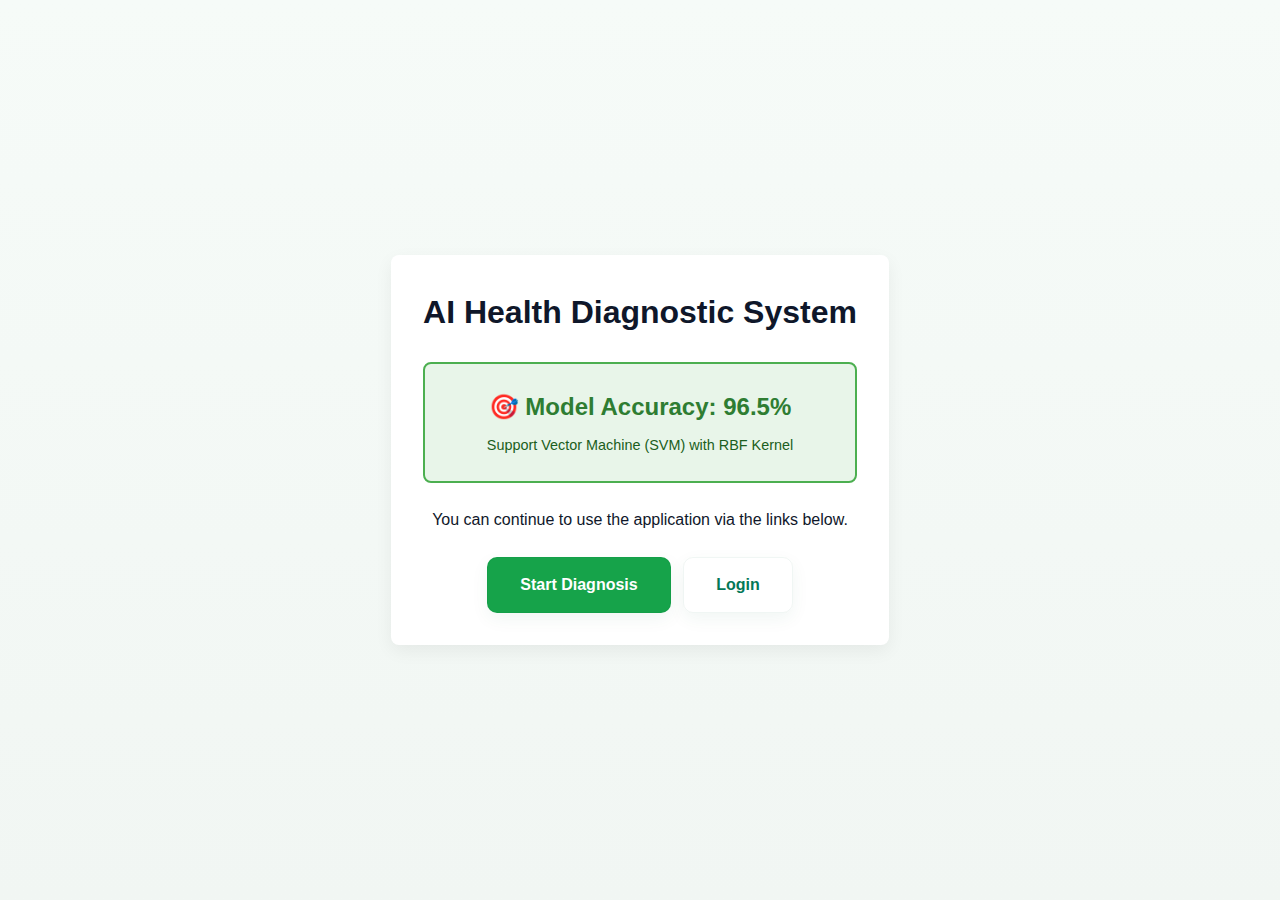
<file: Diagno-AI/frontend/index.html>
<!DOCTYPE html>
<html lang="en">

<head>
    <meta charset="utf-8" />
    <meta name="viewport" content="width=device-width,initial-scale=1" />
    <title>Page Removed</title>
    <link rel="stylesheet" href="assets/css/style.css">
    <style>
        body {
            display: flex;
            align-items: center;
            justify-content: center;
            height: 100vh;
            font-family: Arial, Helvetica, sans-serif
        }

        .box {
            max-width: 720px;
            text-align: center;
            padding: 2rem;
            border-radius: 8px;
            background: #fff;
            box-shadow: 0 6px 18px rgba(0, 0, 0, 0.06)
        }
    </style>
</head>

<body>
    <div class="box">
        <h1>AI Health Diagnostic System</h1>
        <div
            style="background: #e8f5e9; border: 2px solid #4caf50; padding: 1.5rem; border-radius: 8px; margin: 1.5rem 0;">
            <h2 style="color: #2e7d32; margin: 0;">🎯 Model Accuracy: 96.5%</h2>
            <p style="color: #1b5e20; margin: 0.5rem 0 0 0; font-size: 0.9rem;">Support Vector Machine (SVM) with RBF
                Kernel</p>
        </div>
        <p>You can continue to use the application via the links below.</p>
        <div style="margin-top: 1.5rem;">
            <a href="diagnosis.html" class="btn btn-primary" style="margin-right: 0.5rem;">Start Diagnosis</a>
            <a href="login.html" class="btn btn-secondary">Login</a>
        </div>
    </div>
</body>

</html>
</file>
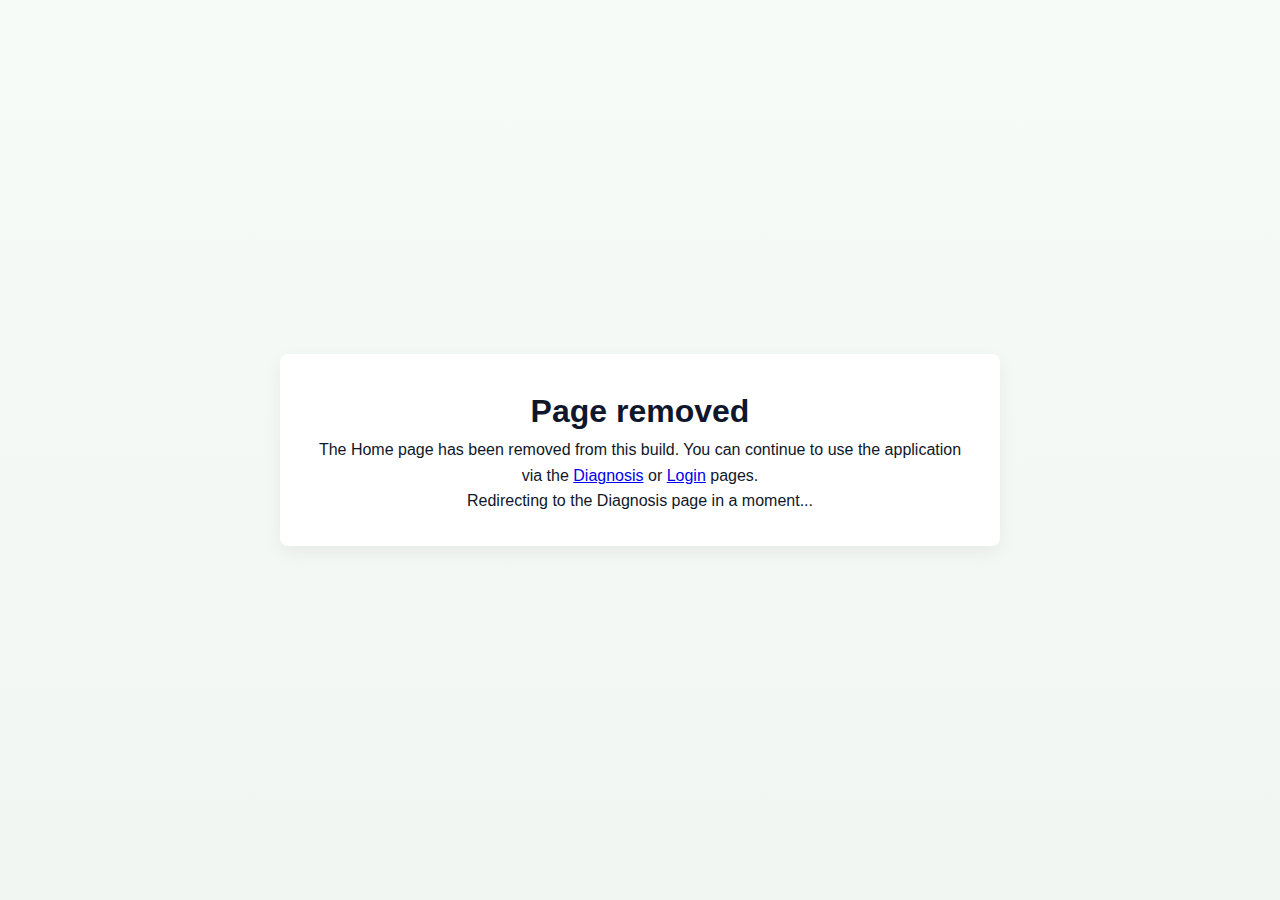
<file: Project_Version01(Prototype Submission)/frontend/index.html>
<!DOCTYPE html>
<html lang="en">

<head>
    <meta charset="utf-8" />
    <meta name="viewport" content="width=device-width,initial-scale=1" />
    <title>Page Removed</title>
    <link rel="stylesheet" href="assets/css/style.css">
    <style>
        body {
            display: flex;
            align-items: center;
            justify-content: center;
            height: 100vh;
            font-family: Arial, Helvetica, sans-serif
        }

        .box {
            max-width: 720px;
            text-align: center;
            padding: 2rem;
            border-radius: 8px;
            background: #fff;
            box-shadow: 0 6px 18px rgba(0, 0, 0, 0.06)
        }
    </style>
</head>

<body>
    <div class="box">
        <h1>Page removed</h1>
        <p>The Home page has been removed from this build. You can continue to use the application via the <a
                href="diagnosis.html">Diagnosis</a> or <a href="login.html">Login</a> pages.</p>
        <p>Redirecting to the Diagnosis page in a moment...</p>
    </div>
    <script>setTimeout(() => { window.location.href = 'diagnosis.html' }, 2000)</script>
</body>

</html>
</file>
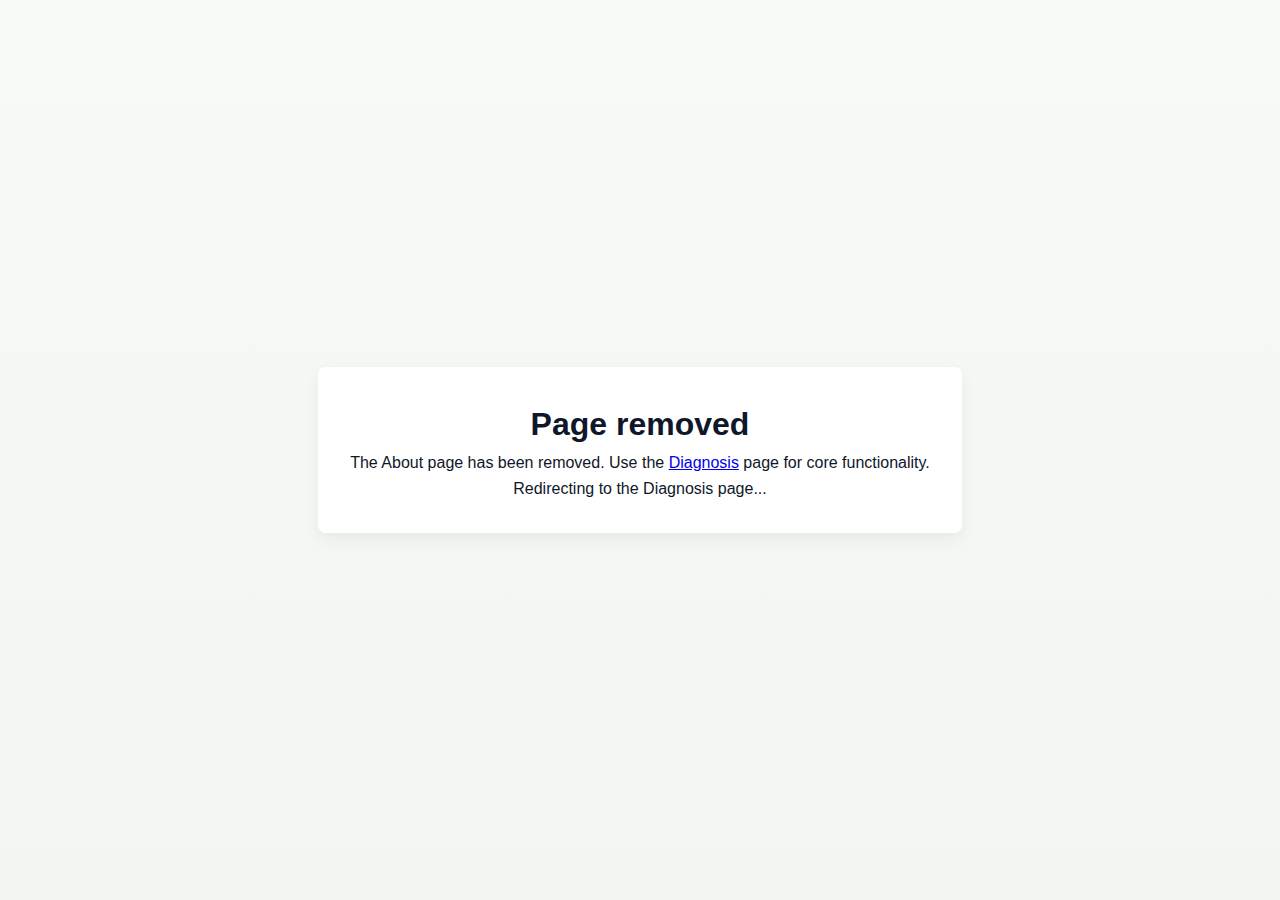
<file: Diagno-AI/frontend/about.html>
<!DOCTYPE html>
<html lang="en">

<head>
    <meta charset="utf-8" />
    <meta name="viewport" content="width=device-width,initial-scale=1" />
    <title>Page Removed</title>
    <link rel="stylesheet" href="assets/css/style.css">
    <link href="https://fonts.googleapis.com/css2?family=Inter:wght@300;400;600;700&display=swap" rel="stylesheet">
    <style>
        body {
            display: flex;
            align-items: center;
            justify-content: center;
            height: 100vh;
            font-family: Arial, Helvetica, sans-serif
        }

        .box {
            max-width: 720px;
            text-align: center;
            padding: 2rem;
            border-radius: 8px;
            background: #fff;
            box-shadow: 0 6px 18px rgba(0, 0, 0, 0.06)
        }
    </style>
</head>

<body>
    <div class="box">
        <h1>Page removed</h1>
        <p>The About page has been removed. Use the <a href="diagnosis.html">Diagnosis</a> page for core functionality.
        </p>
        <p>Redirecting to the Diagnosis page...</p>
    </div>
    <script>setTimeout(() => { window.location.href = 'diagnosis.html' }, 1500)</script>
</body>

</html>
</file>
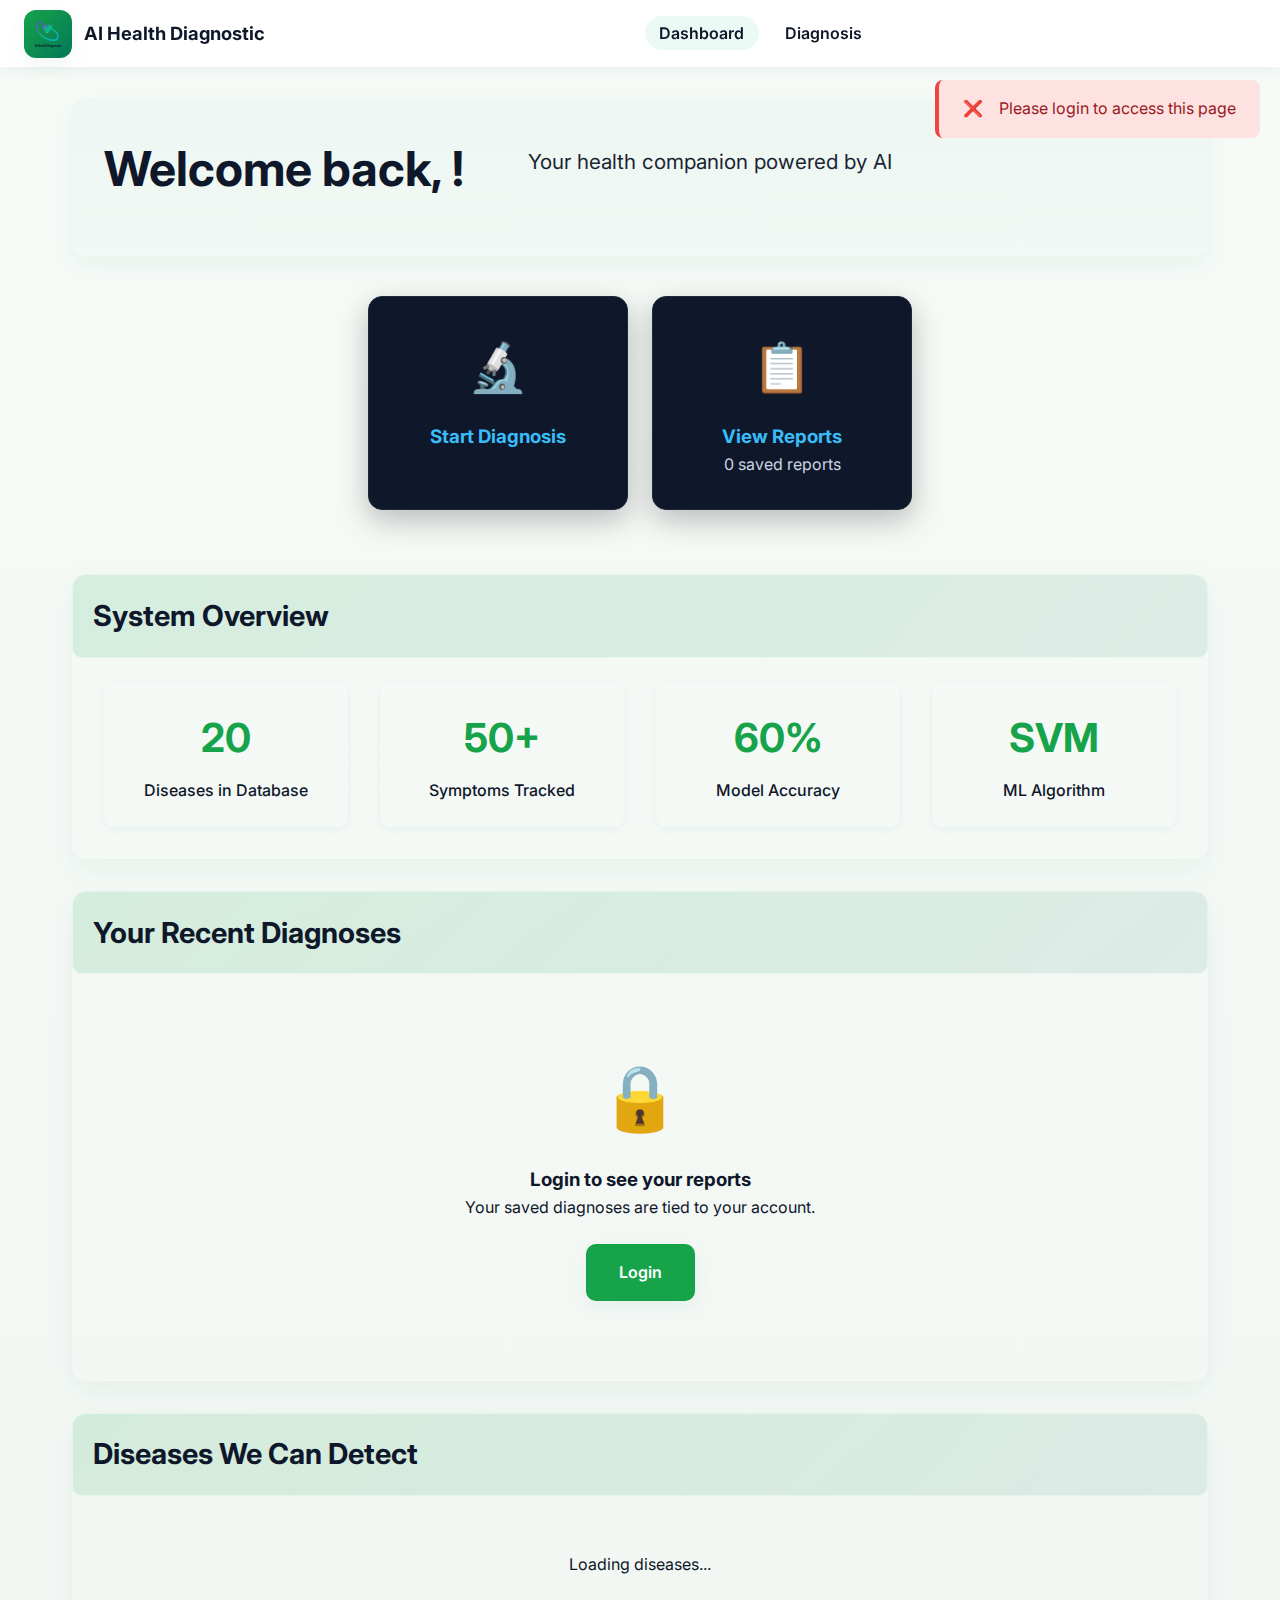
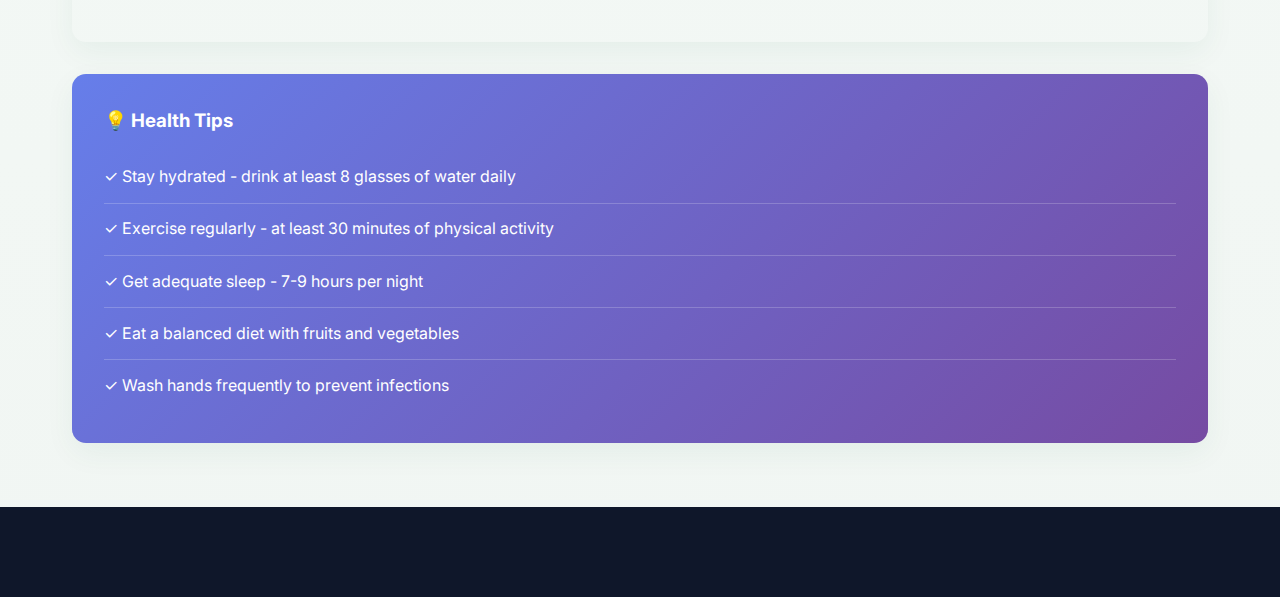
<file: Diagno-AI/frontend/dashboard.html>
<!DOCTYPE html>
<html lang="en">

<head>
    <meta charset="UTF-8">
    <meta name="viewport" content="width=device-width, initial-scale=1.0">
    <title>Dashboard - AI Health Diagnostic</title>
    <link rel="stylesheet" href="assets/css/style.css">
    <link href="https://fonts.googleapis.com/css2?family=Inter:wght@300;400;600;700&display=swap" rel="stylesheet">
</head>

<body>
    <header>
        <nav>
            <div class="logo">
                <div class="logo-with-img">
                    <img src="assets/img/brand-logo.svg" alt="AI Health Diagnostic" class="site-logo-img"
                        onerror="this.style.display='none'" />
                </div>
                <span>AI Health Diagnostic</span>
            </div>
            <ul class="nav-links">
                <li><a href="dashboard.html" class="active">Dashboard</a></li>
                <li><a href="diagnosis.html">Diagnosis</a></li>
            </ul>
            <div id="userInfo"></div>
        </nav>
    </header>

    <div class="container">
        <div class="hero" style="padding: 2rem;">
            <h1> Welcome back, <span id="userName"></span>!</h1>
            <br>
            <p>Your health companion powered by AI</p>
        </div>

        <!-- Quick Actions -->
        <div class="grid grid-3"
            style="margin-top: 2rem; display: flex; justify-content: center; gap: 1.5rem; flex-wrap: wrap;">
            <a href="diagnosis.html" class="card"
                style="text-decoration: none; text-align: center; cursor: pointer; min-width: 260px; background: #0f172a; color: #f8fafc; border: 1px solid #1f2937; box-shadow: 0 10px 30px rgba(0,0,0,0.25);">
                <div style="font-size: 3rem; margin-bottom: 1rem;">🔬</div>
                <h3 style="color: #38bdf8;">Start Diagnosis</h3>
            </a>

            <a href="reports.html" class="card"
                style="display: block; text-align: center; cursor: pointer; min-width: 260px; background: #0f172a; color: #f8fafc; border: 1px solid #1f2937; box-shadow: 0 10px 30px rgba(0,0,0,0.25); text-decoration: none;">
                <div style="font-size: 3rem; margin-bottom: 1rem;">📋</div>
                <h3 style="color: #38bdf8;">View Reports</h3>
                <p style="color: #cbd5e1;"><span id="reportCount">0</span> saved reports</p>
            </a>


        </div>

        <!-- System Statistics -->
        <div class="card" style="margin-top: 2rem;">
            <div class="card-header">
                <h2>System Overview</h2>
            </div>
            <div class="stats">
                <div class="stat-card">
                    <h3 id="dashTotalDiseases">20</h3>
                    <p>Diseases in Database</p>
                </div>
                <div class="stat-card">
                    <h3 id="dashTotalSymptoms">50+</h3>
                    <p>Symptoms Tracked</p>
                </div>
                <div class="stat-card">
                    <h3 id="dashAccuracy">60%</h3>
                    <p>Model Accuracy</p>
                </div>
                <div class="stat-card">
                    <h3>SVM</h3>
                    <p>ML Algorithm</p>
                </div>
            </div>
        </div>

        <!-- Recent Reports -->
        <div class="card" style="margin-top: 2rem;">
            <div class="card-header">
                <h2>Your Recent Diagnoses</h2>
            </div>
            <div id="recentReports">
                <p style="text-align: center; padding: 2rem; color: var(--gray);">
                    Loading reports...
                </p>
            </div>
        </div>

        <!-- Available Diseases -->
        <div class="card" style="margin-top: 2rem;">
            <div class="card-header">
                <h2> Diseases We Can Detect</h2>
            </div>
            <div id="diseasesList">
                <p style="text-align: center; padding: 2rem; color: var(--gray);">
                    Loading diseases...
                </p>
            </div>
        </div>

        <!-- Quick Tips -->
        <div class="card"
            style="margin-top: 2rem; background: linear-gradient(135deg, #667eea 0%, #764ba2 100%); color: white;">
            <h3 style="margin-bottom: 1rem;">💡 Health Tips</h3>
            <ul style="list-style: none; padding: 0;">
                <li style="padding: 0.8rem 0; border-bottom: 1px solid rgba(255,255,255,0.2);">
                    ✓ Stay hydrated - drink at least 8 glasses of water daily
                </li>
                <li style="padding: 0.8rem 0; border-bottom: 1px solid rgba(255,255,255,0.2);">
                    ✓ Exercise regularly - at least 30 minutes of physical activity
                </li>
                <li style="padding: 0.8rem 0; border-bottom: 1px solid rgba(255,255,255,0.2);">
                    ✓ Get adequate sleep - 7-9 hours per night
                </li>
                <li style="padding: 0.8rem 0; border-bottom: 1px solid rgba(255,255,255,0.2);">
                    ✓ Eat a balanced diet with fruits and vegetables
                </li>
                <li style="padding: 0.8rem 0;">
                    ✓ Wash hands frequently to prevent infections
                </li>
            </ul>
        </div>
    </div>

    <footer>
        <p>&copy; 2025 AI Health Diagnostic - AI Health Diagnosis System</p>
    </footer>

    <script src="assets/js/app.js"></script>
    <script>
        // Display user name
        const user = getUser();
        if (user) {
            document.getElementById('userName').textContent = user.fullname || user.username;
        }

        // Load system metrics
        async function loadMetrics() {
            const metrics = await apiRequest('/get-metrics');
            if (metrics.success) {
                const m = metrics.metrics;
                document.getElementById('dashTotalDiseases').textContent = m.total_diseases;
                document.getElementById('dashTotalSymptoms').textContent = m.total_symptoms + '+';
                document.getElementById('dashAccuracy').textContent = (m.accuracy * 100).toFixed(1) + '%';
            }
        }

        // Load user reports
        async function loadReports() {
            const reportsDiv = document.getElementById('recentReports');
            const result = await apiRequest('/get-reports', 'GET', null, true);

            if (!result.success) {
                document.getElementById('reportCount').textContent = '0';
                reportsDiv.innerHTML = `
                    <div style="text-align: center; padding: 3rem;">
                        <div style="font-size: 4rem; margin-bottom: 1rem;">🔒</div>
                        <h3 style="color: var(--gray);">Login to see your reports</h3>
                        <p style="color: var(--gray); margin-bottom: 1.5rem;">Your saved diagnoses are tied to your account.</p>
                        <a href="login.html" class="btn btn-primary">Login</a>
                    </div>
                `;
                return;
            }

            if (result.reports.length > 0) {
                document.getElementById('reportCount').textContent = result.total;

                let html = '<table><thead><tr><th>Date</th><th>Disease</th><th>Symptoms</th><th>Confidence</th></tr></thead><tbody>';

                result.reports.slice(-5).reverse().forEach(report => {
                    html += `
                        <tr>
                            <td>${formatDate(report.timestamp)}</td>
                            <td><strong>${report.prediction}</strong></td>
                            <td>${report.symptoms.slice(0, 3).map(s => formatSymptomName(s)).join(', ')}${report.symptoms.length > 3 ? '...' : ''}</td>
                            <td><span class="badge badge-success">${report.confidence}%</span></td>
                        </tr>
                    `;
                });

                html += '</tbody></table>';
                reportsDiv.innerHTML = html;
            } else {
                document.getElementById('reportCount').textContent = '0';
                reportsDiv.innerHTML = `
                    <div style="text-align: center; padding: 3rem;">
                        <div style="font-size: 4rem; margin-bottom: 1rem;">📋</div>
                        <h3 style="color: var(--gray);">No Reports Yet</h3>
                        <p style="color: var(--gray); margin-bottom: 1.5rem;">Start your first diagnosis to see reports here</p>
                        <a href="diagnosis.html" class="btn btn-primary">Start Diagnosis</a>
                    </div>
                `;
            }
        }

        // Load diseases
        async function loadDiseases() {
            const result = await apiRequest('/get-diseases');
            const diseasesDiv = document.getElementById('diseasesList');

            if (result.success) {
                let html = '<div class="grid grid-3">';
                result.diseases.forEach(disease => {
                    const severityColor = getSeverityColor(disease.severity);
                    html += `
                        <div style="padding: 1rem; background: var(--light); border-radius: 8px; border-left: 4px solid ${severityColor};">
                            <h4 style="color: var(--primary-color); margin-bottom: 0.5rem;">${disease.name}</h4>
                            <p style="color: var(--gray); font-size: 0.9rem; margin-bottom: 0.5rem;">${disease.description.substring(0, 80)}...</p>
                            <span class="badge" style="background: ${severityColor}20; color: ${severityColor};">${disease.severity}</span>
                        </div>
                    `;
                });
                html += '</div>';
                diseasesDiv.innerHTML = html;
            }
        }

        // Load all data
        loadMetrics();
        loadReports();
        loadDiseases();
    </script>
</body>

</html>
</file>
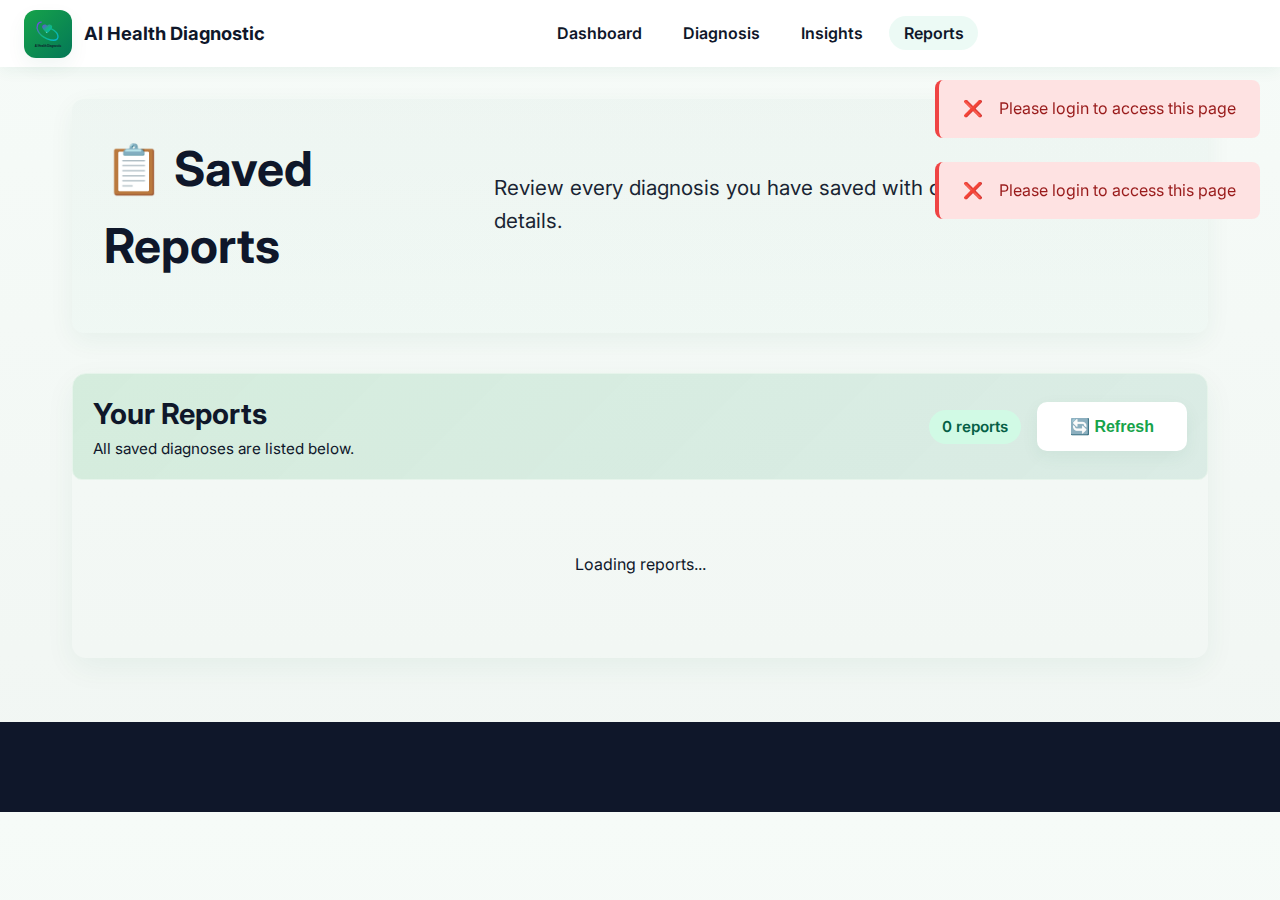
<file: Diagno-AI/frontend/reports.html>
<!DOCTYPE html>
<html lang="en">

<head>
    <meta charset="UTF-8">
    <meta name="viewport" content="width=device-width, initial-scale=1.0">
    <title>Reports - AI Health Diagnostic</title>
    <link rel="stylesheet" href="assets/css/style.css">
    <link href="https://fonts.googleapis.com/css2?family=Inter:wght@300;400;600;700&display=swap" rel="stylesheet">
</head>

<body>
    <header>
        <nav>
            <div class="logo">
                <div class="logo-with-img">
                    <img src="assets/img/brand-logo.svg" alt="AI Health Diagnostic" class="site-logo-img"
                        onerror="this.style.display='none'" />
                </div>
                <span>AI Health Diagnostic</span>
            </div>
            <ul class="nav-links">
                <li><a href="dashboard.html">Dashboard</a></li>
                <li><a href="diagnosis.html">Diagnosis</a></li>
                <li><a href="insights.html">Insights</a></li>
                <li><a href="reports.html" class="active">Reports</a></li>
            </ul>
            <div id="userInfo"></div>
        </nav>
    </header>

    <div class="container">
        <div class="hero" style="padding: 2rem;">
            <h1>📋 Saved Reports</h1>
            <p style="color: var(--gray); margin-top: 0.5rem;">Review every diagnosis you have saved with confidence and
                symptom details.</p>
        </div>

        <div class="card" style="margin-top: 1.5rem;">
            <div class="card-header" style="display: flex; justify-content: space-between; align-items: center;">
                <div>
                    <h2>Your Reports</h2>
                    <p style="color: var(--gray); font-size: 0.95rem;">All saved diagnoses are listed below.</p>
                </div>
                <div>
                    <span class="badge badge-success" id="reportTotal" style="font-size: 0.95rem;">0 reports</span>
                    <button class="btn" style="margin-left: 0.75rem;" onclick="loadReportsPage()">🔄 Refresh</button>
                </div>
            </div>
            <div id="reportsContainer" style="padding: 1rem 1.5rem;">
                <p style="text-align: center; padding: 2rem; color: var(--gray);">Loading reports...</p>
            </div>
        </div>
    </div>

    <footer>
        <p>&copy; 2025 AI Health Diagnostic - AI Health Diagnosis System</p>
    </footer>

    <script src="assets/js/app.js"></script>
    <script>
        async function loadReportsPage() {
            const container = document.getElementById('reportsContainer');
            if (!container) return;

            container.innerHTML = '<div style="text-align:center; padding: 2rem; color: var(--gray);"><div class="spinner"></div></div>';

            const result = await apiRequest('/get-reports', 'GET', null, true);

            if (!result.success) {
                container.innerHTML = `
					<div style="text-align: center; padding: 2rem;">
						<p style="color: var(--gray);">Unable to load reports. Please ensure you are logged in.</p>
						<a href="login.html" class="btn btn-primary">Login</a>
					</div>
				`;
                return;
            }

            const reports = result.reports || [];
            const totalEl = document.getElementById('reportTotal');
            if (totalEl) totalEl.textContent = `${reports.length} report${reports.length === 1 ? '' : 's'}`;

            if (reports.length === 0) {
                container.innerHTML = `
					<div style="text-align: center; padding: 2.5rem;">
						<div style="font-size: 3rem; margin-bottom: 1rem;">📂</div>
						<h3 style="color: var(--gray);">No saved reports yet</h3>
						<p style="color: var(--gray); margin-top: 0.5rem;">Run a diagnosis to see it listed here.</p>
						<a href="diagnosis.html" class="btn btn-primary" style="margin-top: 1rem;">Start Diagnosis</a>
					</div>
				`;
                return;
            }

            // Show newest first
            const sorted = [...reports].sort((a, b) => new Date(b.timestamp) - new Date(a.timestamp));

            let html = `
				<div style="overflow-x: auto;">
					<table>
						<thead>
							<tr>
								<th>Date</th>
								<th>Disease</th>
								<th>Confidence</th>
								<th>Symptoms</th>
							</tr>
						</thead>
						<tbody>
			`;

            sorted.forEach(report => {
                const displaySymptoms = (report.symptoms || []).map(s => formatSymptomName(s)).join(', ');
                html += `
					<tr>
						<td>${formatDate(report.timestamp)}</td>
						<td><strong>${report.prediction}</strong></td>
						<td><span class="badge badge-success">${report.confidence}%</span></td>
						<td style="min-width: 220px;">${displaySymptoms}</td>
					</tr>
				`;
            });

            html += `
						</tbody>
					</table>
				</div>
			`;

            container.innerHTML = html;
        }

        document.addEventListener('DOMContentLoaded', () => {
            if (!checkAuth()) return;
            updateNavigation();
            loadReportsPage();
        });
    </script>
</body>

</html>
</file>
<file: Diagno-AI/frontend/assets/css/style.css>
/* Global Styles */
* {
    margin: 0;
    padding: 0;
    box-sizing: border-box;
}

:root {
    /* Updated theme: green SaaS dashboard palette (matches provided mock) */
    --primary-color: #16A34A;
    /* emerald-600 */
    --primary-2: #047857;
    /* emerald-700 */
    --accent-color: #10B981;
    /* emerald accent */
    --secondary-color: #059669;
    /* darker accent */
    --danger-color: #EF4444;
    --warning-color: #F59E0B;
    --dark: #0F172A;
    --light: #F7FBF8;
    /* soft very-light greenish */
    --panel: #FFFFFF;
    --muted: #6B7280;
    --border: #E6F4EB;
    --shadow: rgba(6, 95, 70, 0.06);
}

body {
    font-family: 'Inter', ui-sans-serif, system-ui, -apple-system, 'Segoe UI', Roboto, 'Helvetica Neue', Arial;
    line-height: 1.6;
    color: var(--dark);
    background: linear-gradient(180deg, #F6FBF8 0%, #F1F6F3 100%);
}

/* Header & Navigation */
header {
    background: var(--panel);
    color: var(--dark);
    padding: 0.6rem 0;
    box-shadow: 0 4px 14px var(--shadow);
    position: sticky;
    top: 0;
    z-index: 1000;
}

nav {
    max-width: 1300px;
    margin: 0 auto;
    display: flex;
    justify-content: space-between;
    align-items: center;
    padding: 0 1.5rem;
}

.logo {
    font-size: 1.15rem;
    font-weight: 700;
    display: flex;
    align-items: center;
    gap: 0.75rem;
}

.logo-icon {
    width: 44px;
    height: 44px;
    display: inline-flex;
    align-items: center;
    justify-content: center;
    background: transparent;
    color: var(--primary-2);
    border-radius: 8px;
    font-size: 1.1rem;
}

/* Logo with image and theme background */
.logo-with-img {
    width: 48px;
    height: 48px;
    border-radius: 12px;
    display: inline-flex;
    align-items: center;
    justify-content: center;
    background: linear-gradient(135deg, var(--primary-color), var(--primary-2));
    box-shadow: 0 8px 20px rgba(6, 95, 70, 0.06);
}

.logo-with-img img.site-logo-img {
    width: 34px;
    height: 34px;
    object-fit: contain;
    display: block;
    border-radius: 6px;
    background: transparent;
}

.nav-links {
    display: flex;
    gap: 0.75rem;
    list-style: none;
    align-items: center;
}

.nav-links a {
    color: var(--dark);
    text-decoration: none;
    font-weight: 600;
    padding: 0.45rem 0.9rem;
    border-radius: 999px;
    background: transparent;
}

.nav-links a:hover {
    background: rgba(6, 95, 70, 0.06);
}

.nav-links .active {
    background: rgba(16, 185, 129, 0.08);
}

.user-info {
    display: flex;
    gap: 0.75rem;
    align-items: center;
}

.user-avatar {
    box-shadow: 0 4px 14px rgba(0, 0, 0, 0.08);
}

/* Container */
.container {
    max-width: 1200px;
    margin: 2rem auto;
    padding: 0 2rem;
}

/* Hero Section */
.hero {
    display: flex;
    align-items: center;
    gap: 2rem;
    padding: 3.5rem 2rem;
    background: linear-gradient(180deg, rgba(6, 95, 70, 0.03), rgba(16, 185, 129, 0.02));
    color: var(--dark);
    border-radius: 12px;
    margin-bottom: 2.5rem;
    box-shadow: 0 8px 26px var(--shadow);
}

.hero h1 {
    font-size: 3rem;
    margin-bottom: 1rem;
    animation: fadeInDown 0.8s;
}

.hero p {
    font-size: 1.3rem;
    margin-bottom: 2rem;
    opacity: 0.95;
}

.btn {
    display: inline-block;
    padding: 0.9rem 2rem;
    background: #ffffff;
    color: var(--primary-color);
    text-decoration: none;
    border-radius: 10px;
    font-weight: 600;
    transition: all 0.2s ease;
    border: 1px solid transparent;
    cursor: pointer;
    font-size: 1rem;
    box-shadow: 0 6px 18px var(--shadow);
}

.btn:hover {
    transform: translateY(-1px);
    box-shadow: 0 10px 24px var(--shadow);
}

.btn-primary {
    background: var(--primary-color);
    color: #ffffff;
    border-color: var(--primary-color);
}

.btn-primary:hover {
    background: var(--primary-2);
    border-color: var(--primary-2);
}

.btn-secondary {
    background: #0ea5e9;
    color: #ffffff;
    border-color: #0ea5e9;
}

.btn-secondary:hover {
    background: #0284c7;
    border-color: #0284c7;
}

.btn-danger {
    background: var(--danger-color);
    color: #ffffff;
    border-color: var(--danger-color);
}

/* Cards */
.card {
    background: var(--white);
    border-radius: 14px;
    padding: 2rem;
    box-shadow: 0 10px 30px var(--shadow);
    margin-bottom: 2rem;
    transition: transform 0.25s ease, box-shadow 0.25s ease;
}

.card:hover {
    transform: translateY(-4px);
    box-shadow: 0 14px 34px rgba(6, 95, 70, 0.12);
}

.card-header {
    background: linear-gradient(135deg, rgba(22, 163, 74, 0.14), rgba(4, 120, 87, 0.10));
    border: 1px solid var(--border);
    padding: 1.1rem 1.25rem;
    margin: -2rem -2rem 1.5rem;
    border-radius: 14px 14px 10px 10px;
}

.card-header h2 {
    color: var(--dark);
    font-size: 1.8rem;
    margin: 0;
}

.card-body {
    line-height: 1.8;
}

/* Grid Layout */
.grid {
    display: grid;
    grid-template-columns: repeat(auto-fit, minmax(300px, 1fr));
    gap: 2rem;
    margin: 2rem 0;
}

.grid-2 {
    grid-template-columns: repeat(2, 1fr);
}

.grid-3 {
    grid-template-columns: repeat(3, 1fr);
}

/* Form Styles */
.form-group {
    margin-bottom: 1.5rem;
}

.form-group label {
    display: block;
    margin-bottom: 0.5rem;
    font-weight: 600;
    color: var(--dark);
}

.form-control {
    width: 100%;
    padding: 0.8rem;
    border: 2px solid var(--border);
    border-radius: 8px;
    font-size: 1rem;
    transition: border-color 0.3s;
}

.form-control:focus {
    outline: none;
    border-color: var(--primary-color);
}

/* Checkbox Grid */
.checkbox-grid {
    display: grid;
    grid-template-columns: repeat(auto-fill, minmax(200px, 1fr));
    gap: 1rem;
    margin: 1.5rem 0;
}

.checkbox-item {
    display: flex;
    align-items: center;
    gap: 0.5rem;
    padding: 0.8rem;
    background: var(--light);
    border-radius: 10px;
    cursor: pointer;
    transition: all 0.2s ease;
    border: 1px solid transparent;
}

.checkbox-item:hover {
    background: rgba(22, 163, 74, 0.08);
    border-color: rgba(22, 163, 74, 0.18);
}

.checkbox-item input[type="checkbox"] {
    width: 18px;
    height: 18px;
    cursor: pointer;
}

.checkbox-item label {
    cursor: pointer;
    margin: 0;
}

/* Login / Auth Card */
.auth-card {
    max-width: 920px;
    margin: 3rem auto;
    display: grid;
    grid-template-columns: 1fr 420px;
    gap: 2rem;
    align-items: center;
}

.auth-illustration {
    background: linear-gradient(180deg, rgba(124, 58, 237, 0.06), rgba(99, 102, 241, 0.03));
    border-radius: 14px;
    padding: 2rem;
    min-height: 320px;
    display: flex;
    align-items: center;
    justify-content: center;
}

.auth-form {
    background: var(--panel);
    padding: 2rem;
    border-radius: 12px;
    box-shadow: 0 8px 30px rgba(14, 22, 34, 0.06);
}

.auth-form h2 {
    color: var(--primary-2);
    margin-bottom: 1rem;
}

.form-control {
    padding: 0.9rem;
    border-radius: 10px;
    border: 1px solid var(--border);
    font-size: 1rem;
}

.btn-full {
    width: 100%;
    padding: 0.9rem;
    border-radius: 10px;
}

@media (max-width: 900px) {
    .auth-card {
        grid-template-columns: 1fr;
        padding: 1rem;
    }

    .auth-illustration {
        order: 1;
    }

    .auth-form {
        order: 2;
    }
}

/* Alert Messages */
.alert {
    padding: 1rem 1.5rem;
    border-radius: 8px;
    margin-bottom: 1.5rem;
    display: flex;
    align-items: center;
    gap: 1rem;
}

.alert-success {
    background: #D1FAE5;
    color: #065F46;
    border-left: 4px solid var(--secondary-color);
}

.alert-error {
    background: #FEE2E2;
    color: #991B1B;
    border-left: 4px solid var(--danger-color);
}

.alert-warning {
    background: #FEF3C7;
    color: #92400E;
    border-left: 4px solid var(--warning-color);
}

.alert-info {
    background: #DBEAFE;
    color: #1E40AF;
    border-left: 4px solid var(--primary-color);
}

/* Badge */
.badge {
    display: inline-block;
    padding: 0.3rem 0.8rem;
    border-radius: 20px;
    font-size: 0.85rem;
    font-weight: 600;
}

.badge-success {
    background: #D1FAE5;
    color: #065F46;
}

.badge-danger {
    background: #FEE2E2;
    color: #991B1B;
}

.badge-warning {
    background: #FEF3C7;
    color: #92400E;
}

.badge-info {
    background: #DBEAFE;
    color: #1E40AF;
}

/* Loading Spinner */
.spinner {
    border: 4px solid var(--border);
    border-top: 4px solid var(--primary-color);
    border-radius: 50%;
    width: 50px;
    height: 50px;
    animation: spin 1s linear infinite;
    margin: 2rem auto;
}

@keyframes spin {
    0% {
        transform: rotate(0deg);
    }

    100% {
        transform: rotate(360deg);
    }
}

/* Progress Bar */
.progress {
    background: var(--border);
    border-radius: 10px;
    height: 25px;
    overflow: hidden;
    margin: 1rem 0;
}

.progress-bar {
    height: 100%;
    background: linear-gradient(90deg, var(--primary-color), var(--secondary-color));
    border-radius: 10px;
    transition: width 0.5s;
    display: flex;
    align-items: center;
    justify-content: center;
    color: var(--white);
    font-weight: 600;
    font-size: 0.85rem;
}

/* Stats */
.stats {
    display: flex;
    gap: 2rem;
    flex-wrap: wrap;
}

.stat-card {
    flex: 1;
    min-width: 200px;
    background: var(--white);
    padding: 1.5rem;
    border-radius: 10px;
    box-shadow: 0 2px 10px var(--shadow);
    text-align: center;
}

.stat-card h3 {
    font-size: 2.5rem;
    color: var(--primary-color);
    margin-bottom: 0.5rem;
}

.stat-card p {
    color: var(--gray);
    font-weight: 500;
}

/* Table */
table {
    width: 100%;
    border-collapse: collapse;
    background: var(--white);
    border-radius: 10px;
    overflow: hidden;
    box-shadow: 0 2px 10px var(--shadow);
}

thead {
    background: var(--primary-color);
    color: var(--white);
}

th,
td {
    padding: 1rem;
    text-align: left;
}

tbody tr {
    border-bottom: 1px solid var(--border);
}

tbody tr:hover {
    background: var(--light);
}

/* Category selection modal (diagnosis page) */
#categoryModal {
    position: fixed;
    inset: 0;
    background: rgba(15, 23, 42, 0.48);
    display: flex;
    align-items: center;
    justify-content: center;
    z-index: 2000;
}

.category-card {
    background: var(--panel);
    padding: 2.2rem;
    border-radius: 14px;
    width: 520px;
    box-shadow: 0 16px 46px rgba(6, 95, 70, 0.12);
    text-align: center;
}

.category-card h2 {
    margin-bottom: 0.5rem;
    color: var(--dark);
}

.category-actions {
    display: flex;
    gap: 1rem;
    justify-content: center;
    margin-top: 1rem
}

.category-actions .btn {
    min-width: 180px
}


/* Footer */
footer {
    background: var(--dark);
    color: var(--white);
    text-align: center;
    padding: 2rem;
    margin-top: 4rem;
}

/* Animations */
@keyframes fadeInDown {
    from {
        opacity: 0;
        transform: translateY(-20px);
    }

    to {
        opacity: 1;
        transform: translateY(0);
    }
}

@keyframes fadeIn {
    from {
        opacity: 0;
    }

    to {
        opacity: 1;
    }
}

/* Utility Classes */
.text-center {
    text-align: center;
}

.mt-1 {
    margin-top: 1rem;
}

.mt-2 {
    margin-top: 2rem;
}

.mt-3 {
    margin-top: 3rem;
}

.mb-1 {
    margin-bottom: 1rem;
}

.mb-2 {
    margin-bottom: 2rem;
}

.mb-3 {
    margin-bottom: 3rem;
}

.hidden {
    display: none;
}

/* Responsive */
@media (max-width: 768px) {
    .nav-links {
        gap: 1rem;
    }

    .hero h1 {
        font-size: 2rem;
    }

    .hero h1 {
        font-size: 2.6rem;
        margin-bottom: 0.4rem;
        line-height: 1.05;
    }

    .hero p {
        font-size: 1.05rem;
        margin-bottom: 0.6rem;
        color: var(--muted);
    }

    grid-template-columns: 1fr;
}
}

/* User Info Display */
.btn {
    display: inline-block;
    padding: 0.8rem 1.6rem;
    background: var(--panel);
    color: var(--primary-2);
    text-decoration: none;
    border-radius: 8px;
    font-weight: 600;
    transition: all 0.18s;
    border: 1px solid transparent;
    cursor: pointer;
    font-size: 0.98rem;
}

.btn:hover {
    transform: translateY(-2px);
    box-shadow: 0 6px 20px rgba(6, 95, 70, 0.06);
}

.btn-primary {
    background: var(--primary-color);
    color: var(--panel);
    border-color: rgba(6, 95, 70, 0.06);
}

.btn-secondary {
    background: transparent;
    color: var(--primary-2);
    border: 1px solid rgba(6, 95, 70, 0.06);
}

margin: 2rem 0;
box-shadow: 0 10px 30px var(--shadow);
}

.confidence-meter {
    margin: 1rem 0;
}

.disease-recommendations {
    background: var(--white);
    color: var(--dark);
    padding: 1.5rem;
    border-radius: 10px;
    margin-top: 1rem;
}

.recommendation-section {
    margin-bottom: 1.5rem;
}

.recommendation-section h4 {
    color: var(--primary-color);
    margin-bottom: 0.8rem;
}

.recommendation-section ul {
    list-style: none;
    padding-left: 0;
}

.recommendation-section li {
    padding: 0.5rem 0;
    padding-left: 1.5rem;
    position: relative;
}

.recommendation-section li:before {
    content: "✓";
    position: absolute;
    left: 0;
    color: var(--secondary-color);
    font-weight: bold;
}
</file>
<file: Project_Version01(Prototype Submission)/frontend/assets/css/style.css>
/* Global Styles */
* {
    margin: 0;
    padding: 0;
    box-sizing: border-box;
}

:root {
    /* Updated theme: green SaaS dashboard palette (matches provided mock) */
    --primary-color: #16A34A;
    /* emerald-600 */
    --primary-2: #047857;
    /* emerald-700 */
    --accent-color: #10B981;
    /* emerald accent */
    --secondary-color: #059669;
    /* darker accent */
    --danger-color: #EF4444;
    --warning-color: #F59E0B;
    --dark: #0F172A;
    --light: #F7FBF8;
    /* soft very-light greenish */
    --panel: #FFFFFF;
    --muted: #6B7280;
    --border: #E6F4EB;
    --shadow: rgba(6, 95, 70, 0.06);
}

body {
    font-family: 'Inter', ui-sans-serif, system-ui, -apple-system, 'Segoe UI', Roboto, 'Helvetica Neue', Arial;
    line-height: 1.6;
    color: var(--dark);
    background: linear-gradient(180deg, #F6FBF8 0%, #F1F6F3 100%);
}

/* Header & Navigation */
header {
    background: var(--panel);
    color: var(--dark);
    padding: 0.6rem 0;
    box-shadow: 0 4px 14px var(--shadow);
    position: sticky;
    top: 0;
    z-index: 1000;
}

nav {
    max-width: 1300px;
    margin: 0 auto;
    display: flex;
    justify-content: space-between;
    align-items: center;
    padding: 0 1.5rem;
}

.logo {
    font-size: 1.15rem;
    font-weight: 700;
    display: flex;
    align-items: center;
    gap: 0.75rem;
}

.logo-icon {
    width: 44px;
    height: 44px;
    display: inline-flex;
    align-items: center;
    justify-content: center;
    background: transparent;
    color: var(--primary-2);
    border-radius: 8px;
    font-size: 1.1rem;
}

/* Logo with image and theme background */
.logo-with-img {
    width: 48px;
    height: 48px;
    border-radius: 12px;
    display: inline-flex;
    align-items: center;
    justify-content: center;
    background: linear-gradient(135deg, var(--primary-color), var(--primary-2));
    box-shadow: 0 8px 20px rgba(6, 95, 70, 0.06);
}

.logo-with-img img.site-logo-img {
    width: 34px;
    height: 34px;
    object-fit: contain;
    display: block;
    border-radius: 6px;
    background: transparent;
}

.nav-links {
    display: flex;
    gap: 0.75rem;
    list-style: none;
    align-items: center;
}

.nav-links a {
    color: var(--dark);
    text-decoration: none;
    font-weight: 600;
    padding: 0.45rem 0.9rem;
    border-radius: 999px;
    background: transparent;
}

.nav-links a:hover {
    background: rgba(6, 95, 70, 0.06);
}

.nav-links .active {
    background: rgba(16, 185, 129, 0.08);
}

.user-info {
    display: flex;
    gap: 0.75rem;
    align-items: center;
}

.user-avatar {
    box-shadow: 0 4px 14px rgba(0, 0, 0, 0.08);
}

/* Container */
.container {
    max-width: 1200px;
    margin: 2rem auto;
    padding: 0 2rem;
}

/* Hero Section */
.hero {
    display: flex;
    align-items: center;
    gap: 2rem;
    padding: 3.5rem 2rem;
    background: linear-gradient(180deg, rgba(6, 95, 70, 0.03), rgba(16, 185, 129, 0.02));
    color: var(--dark);
    border-radius: 12px;
    margin-bottom: 2.5rem;
    box-shadow: 0 8px 26px var(--shadow);
}

.hero h1 {
    font-size: 3rem;
    margin-bottom: 1rem;
    animation: fadeInDown 0.8s;
}

.hero p {
    font-size: 1.3rem;
    margin-bottom: 2rem;
    opacity: 0.95;
}

.btn {
    display: inline-block;
    padding: 0.9rem 2rem;
    background: var(--white);
    color: var(--primary-color);
    text-decoration: none;
    border-radius: 8px;
    font-weight: 600;
    transition: all 0.3s;
    border: none;
    cursor: pointer;
    font-size: 1rem;
}

.btn:hover {
    transform: translateY(-2px);
    box-shadow: 0 5px 15px var(--shadow);
}

.btn-primary {
    background: var(--primary-color);
    color: var(--white);
}

.btn-secondary {
    background: var(--secondary-color);
    color: var(--white);
}

.btn-danger {
    background: var(--danger-color);
    color: var(--white);
}

/* Cards */
.card {
    background: var(--white);
    border-radius: 10px;
    padding: 2rem;
    box-shadow: 0 4px 15px var(--shadow);
    margin-bottom: 2rem;
    transition: transform 0.3s;
}

.card:hover {
    transform: translateY(-5px);
}

.card-header {
    border-bottom: 2px solid var(--border);
    padding-bottom: 1rem;
    margin-bottom: 1.5rem;
}

.card-header h2 {
    color: var(--primary-color);
    font-size: 1.8rem;
}

.card-body {
    line-height: 1.8;
}

/* Grid Layout */
.grid {
    display: grid;
    grid-template-columns: repeat(auto-fit, minmax(300px, 1fr));
    gap: 2rem;
    margin: 2rem 0;
}

.grid-2 {
    grid-template-columns: repeat(2, 1fr);
}

.grid-3 {
    grid-template-columns: repeat(3, 1fr);
}

/* Form Styles */
.form-group {
    margin-bottom: 1.5rem;
}

.form-group label {
    display: block;
    margin-bottom: 0.5rem;
    font-weight: 600;
    color: var(--dark);
}

.form-control {
    width: 100%;
    padding: 0.8rem;
    border: 2px solid var(--border);
    border-radius: 8px;
    font-size: 1rem;
    transition: border-color 0.3s;
}

.form-control:focus {
    outline: none;
    border-color: var(--primary-color);
}

/* Checkbox Grid */
.checkbox-grid {
    display: grid;
    grid-template-columns: repeat(auto-fill, minmax(200px, 1fr));
    gap: 1rem;
    margin: 1.5rem 0;
}

.checkbox-item {
    display: flex;
    align-items: center;
    gap: 0.5rem;
    padding: 0.8rem;
    background: var(--light);
    border-radius: 8px;
    cursor: pointer;
    transition: all 0.3s;
}

.checkbox-item:hover {
    background: #E0E7FF;
}

.checkbox-item input[type="checkbox"] {
    width: 18px;
    height: 18px;
    cursor: pointer;
}

.checkbox-item label {
    cursor: pointer;
    margin: 0;
}

/* Login / Auth Card */
.auth-card {
    max-width: 920px;
    margin: 3rem auto;
    display: grid;
    grid-template-columns: 1fr 420px;
    gap: 2rem;
    align-items: center;
}

.auth-illustration {
    background: linear-gradient(180deg, rgba(124, 58, 237, 0.06), rgba(99, 102, 241, 0.03));
    border-radius: 14px;
    padding: 2rem;
    min-height: 320px;
    display: flex;
    align-items: center;
    justify-content: center;
}

.auth-form {
    background: var(--panel);
    padding: 2rem;
    border-radius: 12px;
    box-shadow: 0 8px 30px rgba(14, 22, 34, 0.06);
}

.auth-form h2 {
    color: var(--primary-2);
    margin-bottom: 1rem;
}

.form-control {
    padding: 0.9rem;
    border-radius: 10px;
    border: 1px solid var(--border);
    font-size: 1rem;
}

.btn-full {
    width: 100%;
    padding: 0.9rem;
    border-radius: 10px;
}

@media (max-width: 900px) {
    .auth-card {
        grid-template-columns: 1fr;
        padding: 1rem;
    }

    .auth-illustration {
        order: 1;
    }

    .auth-form {
        order: 2;
    }
}

/* Alert Messages */
.alert {
    padding: 1rem 1.5rem;
    border-radius: 8px;
    margin-bottom: 1.5rem;
    display: flex;
    align-items: center;
    gap: 1rem;
}

.alert-success {
    background: #D1FAE5;
    color: #065F46;
    border-left: 4px solid var(--secondary-color);
}

.alert-error {
    background: #FEE2E2;
    color: #991B1B;
    border-left: 4px solid var(--danger-color);
}

.alert-warning {
    background: #FEF3C7;
    color: #92400E;
    border-left: 4px solid var(--warning-color);
}

.alert-info {
    background: #DBEAFE;
    color: #1E40AF;
    border-left: 4px solid var(--primary-color);
}

/* Badge */
.badge {
    display: inline-block;
    padding: 0.3rem 0.8rem;
    border-radius: 20px;
    font-size: 0.85rem;
    font-weight: 600;
}

.badge-success {
    background: #D1FAE5;
    color: #065F46;
}

.badge-danger {
    background: #FEE2E2;
    color: #991B1B;
}

.badge-warning {
    background: #FEF3C7;
    color: #92400E;
}

.badge-info {
    background: #DBEAFE;
    color: #1E40AF;
}

/* Loading Spinner */
.spinner {
    border: 4px solid var(--border);
    border-top: 4px solid var(--primary-color);
    border-radius: 50%;
    width: 50px;
    height: 50px;
    animation: spin 1s linear infinite;
    margin: 2rem auto;
}

@keyframes spin {
    0% {
        transform: rotate(0deg);
    }

    100% {
        transform: rotate(360deg);
    }
}

/* Progress Bar */
.progress {
    background: var(--border);
    border-radius: 10px;
    height: 25px;
    overflow: hidden;
    margin: 1rem 0;
}

.progress-bar {
    height: 100%;
    background: linear-gradient(90deg, var(--primary-color), var(--secondary-color));
    border-radius: 10px;
    transition: width 0.5s;
    display: flex;
    align-items: center;
    justify-content: center;
    color: var(--white);
    font-weight: 600;
    font-size: 0.85rem;
}

/* Stats */
.stats {
    display: flex;
    gap: 2rem;
    flex-wrap: wrap;
}

.stat-card {
    flex: 1;
    min-width: 200px;
    background: var(--white);
    padding: 1.5rem;
    border-radius: 10px;
    box-shadow: 0 2px 10px var(--shadow);
    text-align: center;
}

.stat-card h3 {
    font-size: 2.5rem;
    color: var(--primary-color);
    margin-bottom: 0.5rem;
}

.stat-card p {
    color: var(--gray);
    font-weight: 500;
}

/* Table */
table {
    width: 100%;
    border-collapse: collapse;
    background: var(--white);
    border-radius: 10px;
    overflow: hidden;
    box-shadow: 0 2px 10px var(--shadow);
}

thead {
    background: var(--primary-color);
    color: var(--white);
}

th,
td {
    padding: 1rem;
    text-align: left;
}

tbody tr {
    border-bottom: 1px solid var(--border);
}

tbody tr:hover {
    background: var(--light);
}

/* Category selection modal (diagnosis page) */
#categoryModal {
    position: fixed;
    inset: 0;
    background: rgba(15, 23, 42, 0.48);
    display: flex;
    align-items: center;
    justify-content: center;
    z-index: 2000;
}

.category-card {
    background: var(--panel);
    padding: 2rem;
    border-radius: 12px;
    width: 520px;
    box-shadow: 0 12px 40px rgba(6, 95, 70, 0.08);
    text-align: center;
}

.category-card h2 {
    margin-bottom: 0.5rem;
    color: var(--primary-2);
}

.category-actions {
    display: flex;
    gap: 1rem;
    justify-content: center;
    margin-top: 1rem
}

.category-actions .btn {
    min-width: 180px
}


/* Footer */
footer {
    background: var(--dark);
    color: var(--white);
    text-align: center;
    padding: 2rem;
    margin-top: 4rem;
}

/* Animations */
@keyframes fadeInDown {
    from {
        opacity: 0;
        transform: translateY(-20px);
    }

    to {
        opacity: 1;
        transform: translateY(0);
    }
}

@keyframes fadeIn {
    from {
        opacity: 0;
    }

    to {
        opacity: 1;
    }
}

/* Utility Classes */
.text-center {
    text-align: center;
}

.mt-1 {
    margin-top: 1rem;
}

.mt-2 {
    margin-top: 2rem;
}

.mt-3 {
    margin-top: 3rem;
}

.mb-1 {
    margin-bottom: 1rem;
}

.mb-2 {
    margin-bottom: 2rem;
}

.mb-3 {
    margin-bottom: 3rem;
}

.hidden {
    display: none;
}

/* Responsive */
@media (max-width: 768px) {
    .nav-links {
        gap: 1rem;
    }

    .hero h1 {
        font-size: 2rem;
    }

    .hero h1 {
        font-size: 2.6rem;
        margin-bottom: 0.4rem;
        line-height: 1.05;
    }

    .hero p {
        font-size: 1.05rem;
        margin-bottom: 0.6rem;
        color: var(--muted);
    }

    grid-template-columns: 1fr;
}
}

/* User Info Display */
.btn {
    display: inline-block;
    padding: 0.8rem 1.6rem;
    background: var(--panel);
    color: var(--primary-2);
    text-decoration: none;
    border-radius: 8px;
    font-weight: 600;
    transition: all 0.18s;
    border: 1px solid transparent;
    cursor: pointer;
    font-size: 0.98rem;
}

.btn:hover {
    transform: translateY(-2px);
    box-shadow: 0 6px 20px rgba(6, 95, 70, 0.06);
}

.btn-primary {
    background: var(--primary-color);
    color: var(--panel);
    border-color: rgba(6, 95, 70, 0.06);
}

.btn-secondary {
    background: transparent;
    color: var(--primary-2);
    border: 1px solid rgba(6, 95, 70, 0.06);
}

margin: 2rem 0;
box-shadow: 0 10px 30px var(--shadow);
}

.confidence-meter {
    margin: 1rem 0;
}

.disease-recommendations {
    background: var(--white);
    color: var(--dark);
    padding: 1.5rem;
    border-radius: 10px;
    margin-top: 1rem;
}

.recommendation-section {
    margin-bottom: 1.5rem;
}

.recommendation-section h4 {
    color: var(--primary-color);
    margin-bottom: 0.8rem;
}

.recommendation-section ul {
    list-style: none;
    padding-left: 0;
}

.recommendation-section li {
    padding: 0.5rem 0;
    padding-left: 1.5rem;
    position: relative;
}

.recommendation-section li:before {
    content: "✓";
    position: absolute;
    left: 0;
    color: var(--secondary-color);
    font-weight: bold;
}
</file>
